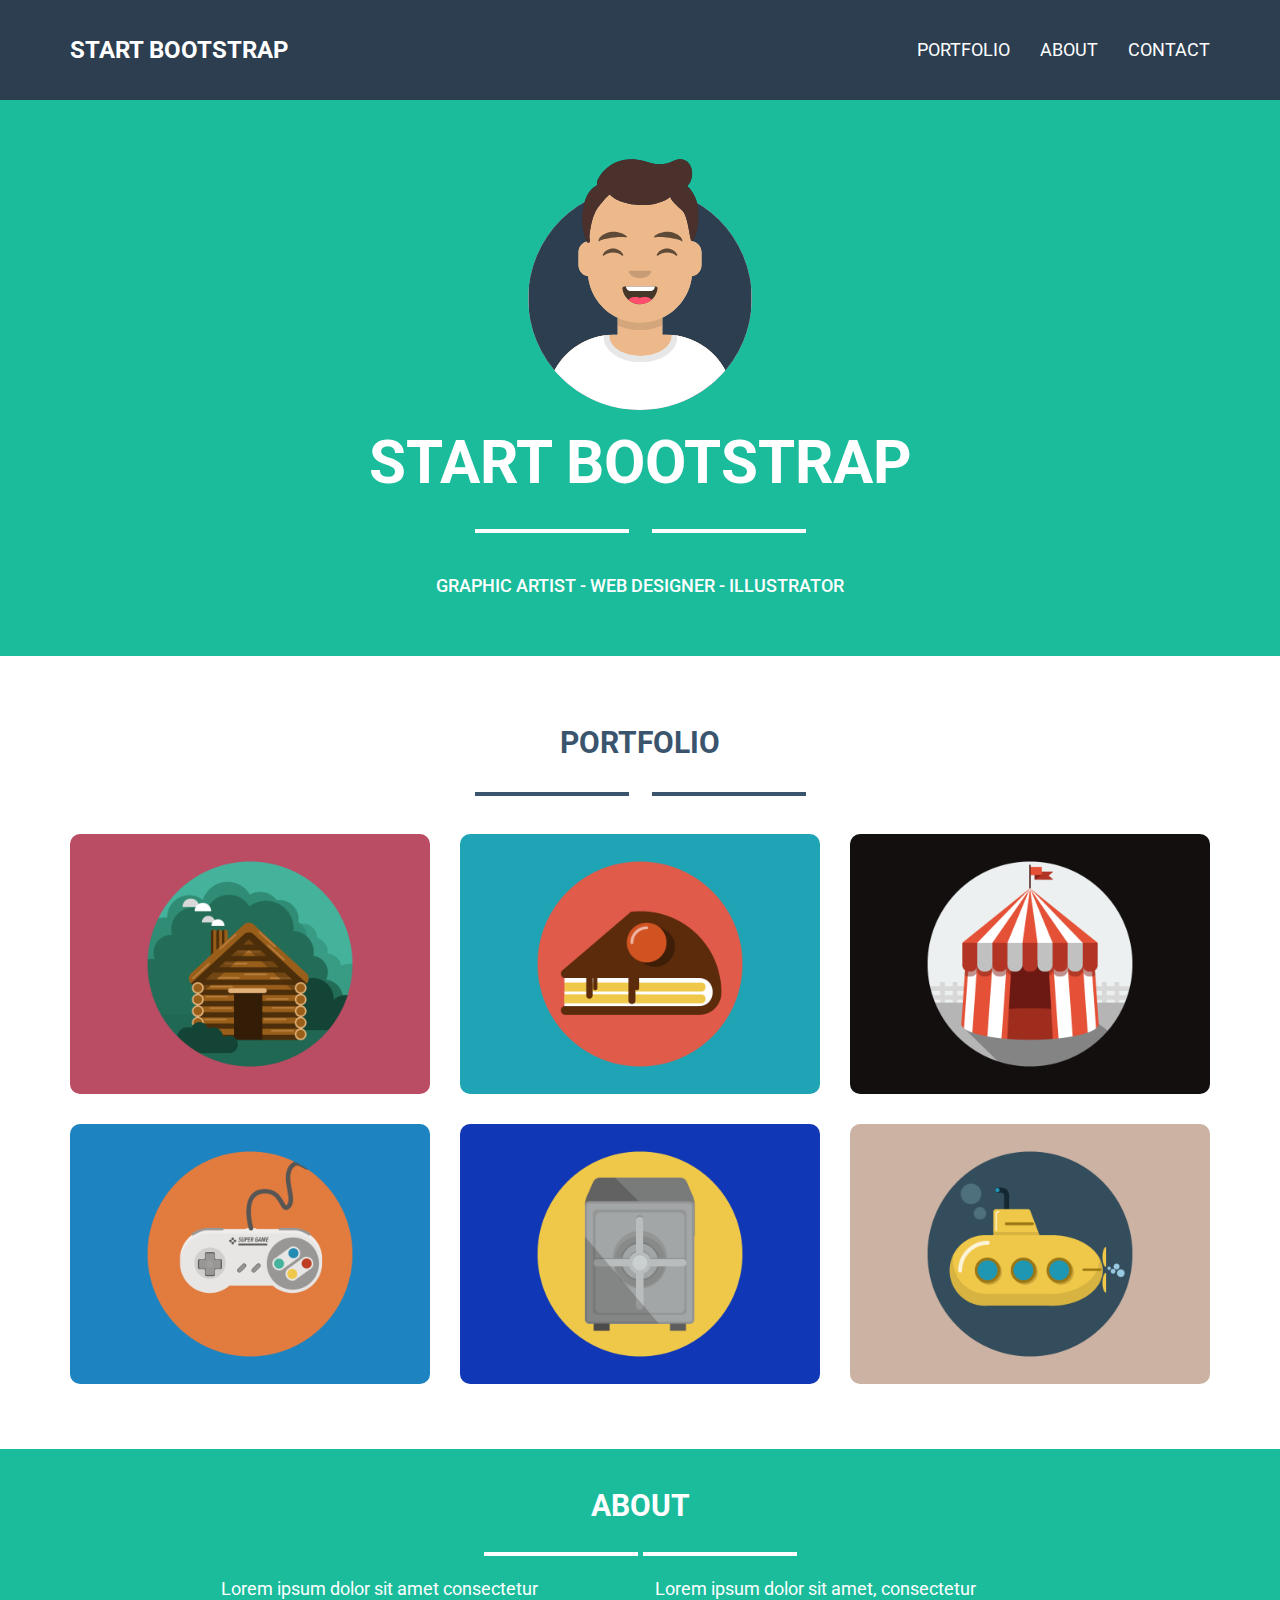
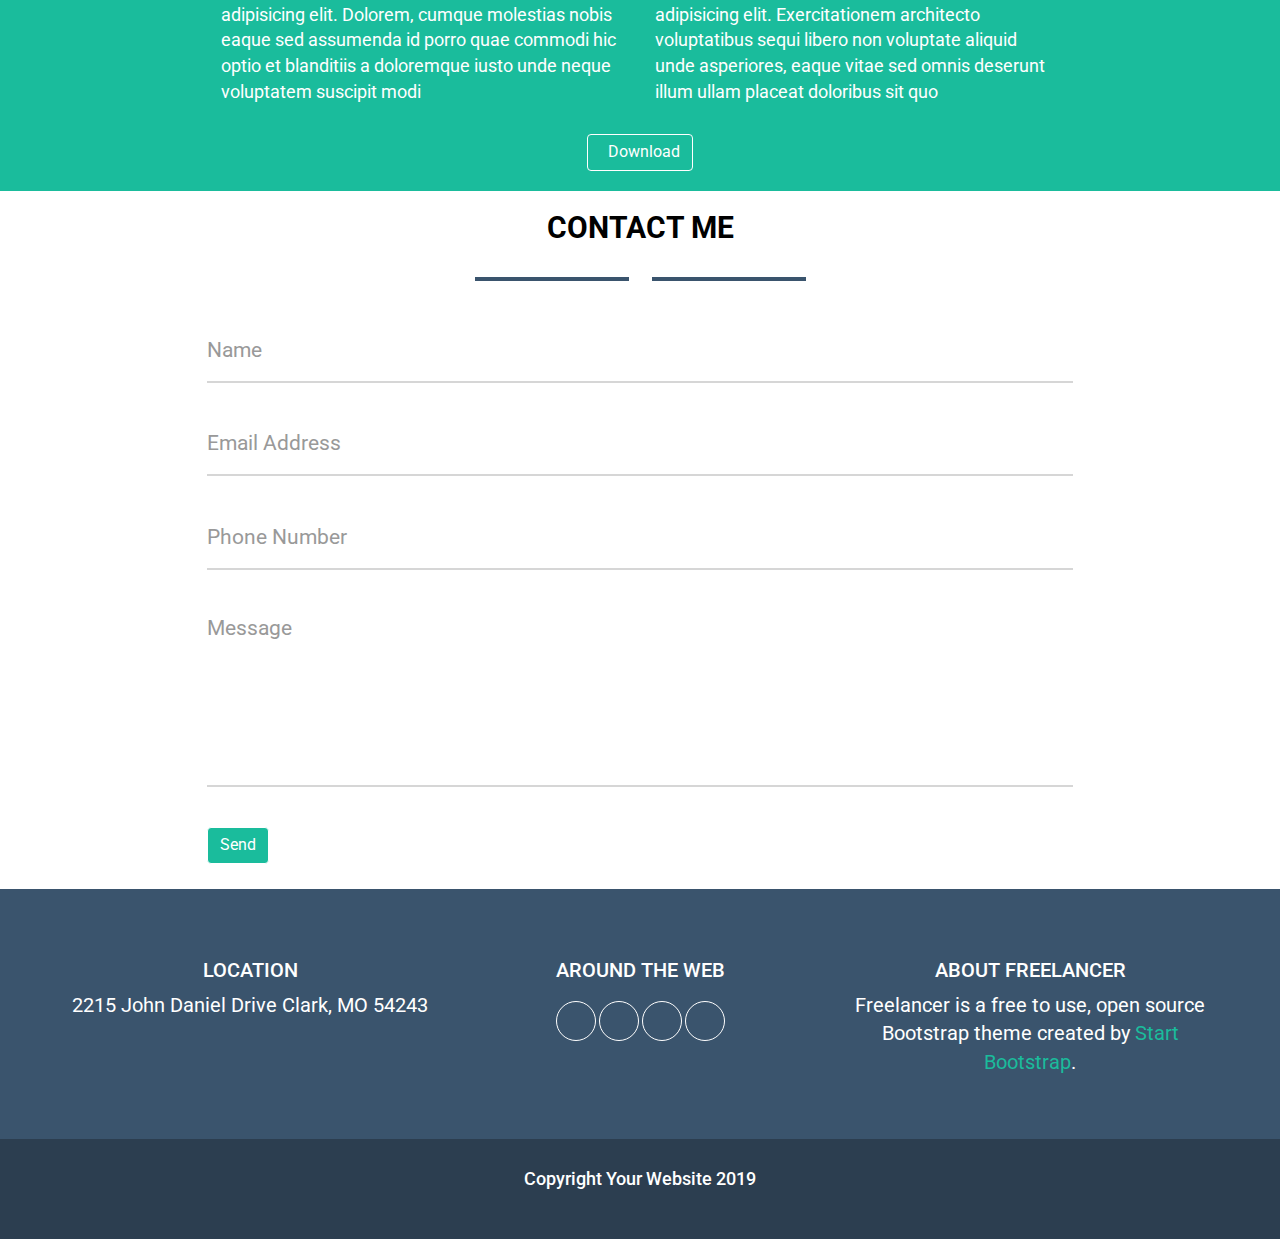
<file: index.html>
<!DOCTYPE html>
    <html lang="en">
    <head>
        <meta charset="UTF-8">
        <meta http-equiv="X-UA-Compatible" content="IE=edge">
        <meta name="viewport" content="width=device-width, initial-scale=1.0">
        <link rel="preconnect" href="https://fonts.gstatic.com">
        <link href="https://fonts.googleapis.com/css2?family=Roboto:wght@400;700&display=swap" rel="stylesheet">
        <link rel="stylesheet" href="https://maxcdn.bootstrapcdn.com/bootstrap/3.3.7/css/bootstrap.min.css" integrity="sha384-BVYiiSIFeK1dGmJRAkycuHAHRg32OmUcww7on3RYdg4Va+PmSTsz/K68vbdEjh4u" crossorigin="anonymous">
        <link rel="stylesheet" href="https://cdnjs.cloudflare.com/ajax/libs/font-awesome/5.15.3/css/all.min.css" integrity="sha512-iBBXm8fW90+nuLcSKlbmrPcLa0OT92xO1BIsZ+ywDWZCvqsWgccV3gFoRBv0z+8dLJgyAHIhR35VZc2oM/gI1w==" crossorigin="anonymous" />
        <link rel="stylesheet" href="css/style.css">
        <title>Document</title>
    </head>
    <body>
        <header>
            <nav class="navbar ms_navbar navbar-fixed-top">
                <div class="container">
                  <!-- Brand and toggle get grouped for better mobile display -->
                  <div class="navbar-header">
                    <button type="button" class="navbar-toggle collapsed" data-toggle="collapse" data-target="#bs-example-navbar-collapse-1" aria-expanded="false">
                      <span class="sr-only">Toggle navigation</span>
                      <span class="icon-bar"></span>
                      <span class="icon-bar"></span>
                      <span class="icon-bar"></span>
                    </button>
                    <a class="navbar-brand" href="#">start bootstrap</a>
                  </div>
              
                  <!-- Collect the nav links, forms, and other content for toggling -->
                  <div class="collapse navbar-collapse" id="bs-example-navbar-collapse-1">
                    <ul class="nav navbar-nav navbar-right">
                      <li><a href="#portfolio">portfolio</a></li>
                      <li><a href="#about">About</a></li>
                      <li><a href="#contact">contact</a></li>                 
                    </ul>
                  </div><!-- /.navbar-collapse -->
                </div><!-- /.container-fluid -->
            </nav>
            <section id="jumbotron" class="text-center" > 
                <img src="img/avatar.svg" alt="avatar">
                <h1>Start Bootstrap</h1>
                <div class="star">
                    <hr>
                    <i class="fas fa-star"></i>
                    <hr>
                </div>
                <h3>Graphic Artist - Web Designer - Illustrator</h3>
            </section>
        </header>


        <main>
            <section id="portfolio">
                <h2 class="bold">portfolio</h2>
                <div class="star">
                    <hr>
                    <i class="fas fa-star"></i>
                    <hr>
                </div>
                <div class="container">
                    <div class="row">
                        <div class="col-xs-12 col-sm-6 col-lg-4">
                            <div class="portfolio_item">
                                <img src="img/cabin.png" alt="cabin">
                            </div>
                        </div>
                        <div class="col-xs-12 col-sm-6 col-lg-4">
                            <div class="portfolio_item">
                                <img src="img/cake.png" alt="cake">
                            </div> 
                        </div>
                        <div class="col-xs-12 col-sm-6 col-lg-4">
                            <div class="portfolio_item">
                                <img src="img/circus.png" alt="circus">
                            </div>
                        </div>
                        <div class="col-xs-12 col-sm-6 col-lg-4">
                            <div class="portfolio_item">
                                <img src="img/game.png" alt="game">
                            </div>
                        </div>
                        <div class="col-xs-12 col-sm-6 col-lg-4">
                            <div class="portfolio_item">
                                <img src="img/safe.png" alt="safe">
                            </div>
                        </div>
                        <div class="col-xs-12 col-sm-6 col-lg-4">
                            <div class="portfolio_item">
                                <img src="img/submarine.png" alt="submarine">
                            </div>
                        </div>
                    </div>
                </div>    
            </section>
            <section id="about">
                <div class="wrapper70">
                    <div class="container-fluid">
                        <h2 class="text-center bold">ABOUT</h2>
                        <div class="star text-center">
                            <hr>
                            <i class="fas fa-star"></i>
                            <hr>
                        </div>
                        <div class="row">
                            <div class="col-xs-12 col-sm-6">
                                <p>Lorem ipsum dolor sit amet consectetur adipisicing elit. Dolorem, cumque molestias nobis eaque sed assumenda id porro quae commodi hic optio et blanditiis a doloremque iusto unde neque voluptatem suscipit modi </p>
                            </div>
                            <div class="col-xs-12 col-sm-6">
                                <p>Lorem ipsum dolor sit amet, consectetur adipisicing elit. Exercitationem architecto voluptatibus sequi libero non voluptate aliquid unde asperiores, eaque vitae sed omnis deserunt illum ullam placeat doloribus sit quo </p>
                            </div>
                        </div>
                    </div>
                </div>
                <button type="button" class="btn btn-default"><i class="fas fa-download"></i>download</button>
            </section>
            <section id="contact">
                <div class="wrapper70">
                    <div class="container-fluid">
                        <h2 class="bold text_black text-center">CONTACT ME</h2>
                        <div class="star text-center">
                            <hr>
                            <i class="fas fa-star"></i>
                            <hr>
                        </div>
                        <form class="ms_form">
                            <div class="control-group">
                                <div class="form-group floating-label-form-group controls mb-0 pb-2">
                                    <label>Name</label>
                                    <input class="form-control" id="name" type="text" placeholder="Name" required="required" data-validation-required-message="Please enter your name." aria-invalid="false">
                                    <p class="help-block text-danger"></p>
                                </div>
                            </div>
                            <div class="control-group">
                                <div class="form-group floating-label-form-group controls mb-0 pb-2">
                                    <label>Email Address</label>
                                    <input class="form-control" id="email" type="email" placeholder="Email Address" required="required" data-validation-required-message="Please enter your email address." aria-invalid="false">
                                    <p class="help-block text-danger"></p>
                                </div>
                            </div>
                            <div class="control-group">
                                <div class="form-group floating-label-form-group controls mb-0 pb-2">
                                    <label>Phone Number</label>
                                    <input class="form-control" id="phone" type="tel" placeholder="Phone Number" required="required" data-validation-required-message="Please enter your phone number." aria-invalid="false">
                                    <p class="help-block text-danger"></p>
                                </div>
                            </div>
                            <div class="control-group">
                                <div class="form-group floating-label-form-group controls mb-0 pb-2">
                                    <label>Message</label>
                                    <textarea class="form-control" id="message" rows="5" placeholder="Message" required="required" data-validation-required-message="Please enter a message." aria-invalid="false"></textarea>
                                    <p class="help-block text-danger"></p>
                                </div>
                            </div>
                            <button class="btn btn-default btn-xl" id="sendMessageButton" type="submit">Send</button>
                        </form>
                    </div>
                </div>
            </section>
        </main>
    
        <footer>
            <section id="around">
                <div class="container">
                    <div class="row">
                        <div class="col-xs-12 col-md-4 text-center">
                            <h3>location</h3>
                            <p>2215 John Daniel Drive Clark, MO 54243</p>
                        </div>
                        <div class="col-xs-12 col-md-4 text-center">
                            <h3>around the web</h3>
                            <ul class="list_inline">
                                <li><a href="#"><div class="ms_icon"><i class="fab fa-facebook-f"></i></a></div></li>
                                <li><a href="#"><div class="ms_icon"><i class="fab fa-google-plus-g"></i></a></div></li>
                                <li><a href="#"><div class="ms_icon"><i class="fab fa-twitter"></i></a></div></li>
                                <li><a href="#"><div class="ms_icon"><i class="fab fa-linkedin-in"></i></a></div></li>
                            </ul>
                        </div>
                        <div class="col-xs-12 col-md-4 text-center">
                            <h3>about freelancer</h3>
                            <p>Freelancer is a free to use, open source Bootstrap theme created by <span>Start Bootstrap</span>. </p>
                        </div>
                    </div>
                </div>
            </section>
            <section id="copyright">
                <h4 class="text-center">Copyright <i class="far fa-copyright"></i> Your Website 2019</h4>
            </section>
        </footer>

        <!-- jQuery (necessary for Bootstrap's JavaScript plugins) -->
    <script src="https://ajax.googleapis.com/ajax/libs/jquery/1.12.4/jquery.min.js"></script>
    <script src="https://maxcdn.bootstrapcdn.com/bootstrap/3.3.7/js/bootstrap.min.js" integrity="sha384-Tc5IQib027qvyjSMfHjOMaLkfuWVxZxUPnCJA7l2mCWNIpG9mGCD8wGNIcPD7Txa" crossorigin="anonymous"></script> 
    </body>
</html>
</file>
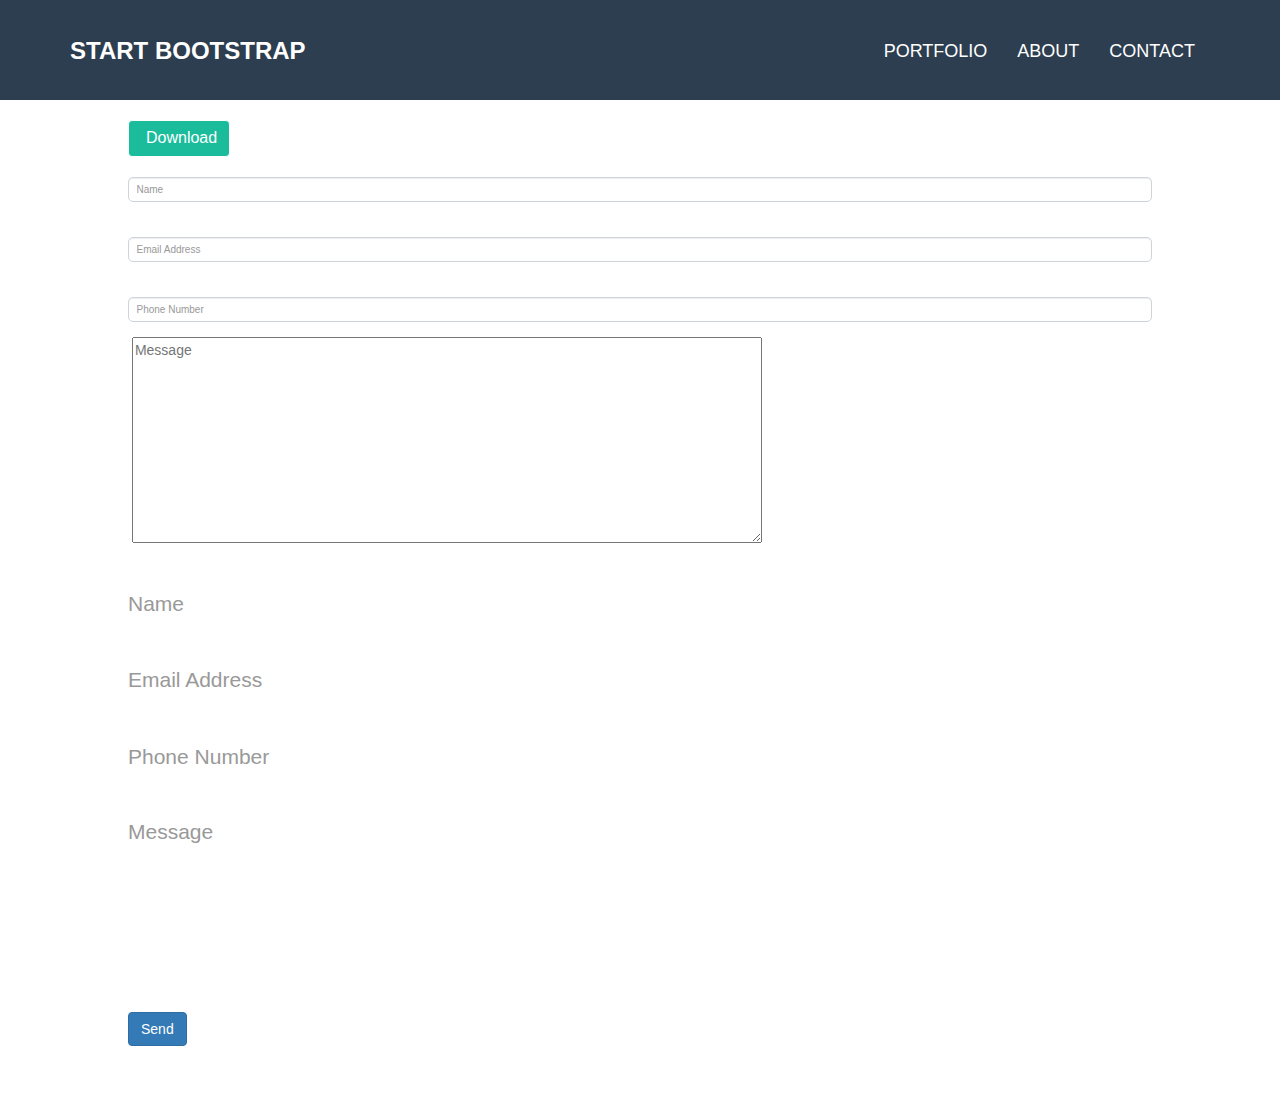
<file: test.html>
<!DOCTYPE html>
<html lang="en">
<head>
    <meta charset="UTF-8">
    <meta http-equiv="X-UA-Compatible" content="IE=edge">
    <meta name="viewport" content="width=device-width, initial-scale=1.0">
    <link rel="stylesheet" href="https://maxcdn.bootstrapcdn.com/bootstrap/3.3.7/css/bootstrap.min.css" integrity="sha384-BVYiiSIFeK1dGmJRAkycuHAHRg32OmUcww7on3RYdg4Va+PmSTsz/K68vbdEjh4u" crossorigin="anonymous">
    <link rel="stylesheet" href="https://cdnjs.cloudflare.com/ajax/libs/font-awesome/5.15.3/css/all.min.css" integrity="sha512-iBBXm8fW90+nuLcSKlbmrPcLa0OT92xO1BIsZ+ywDWZCvqsWgccV3gFoRBv0z+8dLJgyAHIhR35VZc2oM/gI1w==" crossorigin="anonymous" />
    <link rel="stylesheet" href="css/test.css">
    <title>Test</title>
</head>
<body>
    <nav class="navbar ms_navbar">
        <div class="container">
          <!-- Brand and toggle get grouped for better mobile display -->
          <div class="navbar-header">
            <button type="button" class="navbar-toggle collapsed" data-toggle="collapse" data-target="#bs-example-navbar-collapse-1" aria-expanded="false">
              <span class="sr-only">Toggle navigation</span>
              <span class="icon-bar"></span>
              <span class="icon-bar"></span>
              <span class="icon-bar"></span>
            </button>
            <a class="navbar-brand" href="#">start bootstrap</a>
          </div>
      
          <!-- Collect the nav links, forms, and other content for toggling -->
          <div class="collapse navbar-collapse" id="bs-example-navbar-collapse-1">
            <ul class="nav navbar-nav navbar-right">
              <li><a href="#">portfolio</a></li>
              <li><a href="#">About</a></li>
              <li><a href="#">contact</a></li>                 
            </ul>
          </div><!-- /.navbar-collapse -->
        </div><!-- /.container-fluid -->
    </nav>

    <div class="about">
        <button type="button" class="btn btn-default"><i class="fas fa-download"></i>download</button>
        <form>
            <div class="form-group">
              <label for="name"></label>
              <input type="text" class="form-control" id="name" placeholder="Name">
            </div>
            <div class="form-group">
              <label for="email"></label>
              <input type="email" class="form-control" id="email" placeholder="Email Address">
            </div>
            <div class="form-group">
              <label for="phonenumber"></label>
              <input type="number" class="form-control" id="phonenumber" placeholder="Phone Number">
            </div>
            <div class="form-group">
              <label for="message"></label>
              <textarea name="message" id="message" cols="75" rows="10" placeholder="Message"></textarea>
            </div>
            
          </form>


        <div class="control-group">
            <div class="form-group floating-label-form-group controls mb-0 pb-2">
                <label>Name</label>
                <input class="form-control" id="name" type="text" placeholder="Name" required="required" data-validation-required-message="Please enter your name." aria-invalid="false">
                <p class="help-block text-danger"></p>
            </div>
        </div>
        <div class="control-group">
            <div class="form-group floating-label-form-group controls mb-0 pb-2">
                <label>Email Address</label>
                <input class="form-control" id="email" type="email" placeholder="Email Address" required="required" data-validation-required-message="Please enter your email address." aria-invalid="false">
                <p class="help-block text-danger"></p>
            </div>
        </div>
        <div class="control-group">
            <div class="form-group floating-label-form-group controls mb-0 pb-2">
                <label>Phone Number</label>
                <input class="form-control" id="phone" type="tel" placeholder="Phone Number" required="required" data-validation-required-message="Please enter your phone number." aria-invalid="false">
                <p class="help-block text-danger"></p>
            </div>
        </div>
        <div class="control-group">
            <div class="form-group floating-label-form-group controls mb-0 pb-2">
                <label>Message</label>
                <textarea class="form-control" id="message" rows="5" placeholder="Message" required="required" data-validation-required-message="Please enter a message." aria-invalid="false"></textarea>
                <p class="help-block text-danger"></p>
            </div>
        </div>
        <br>
        <div id="success"></div>
        <div class="form-group"><button class="btn btn-primary btn-xl" id="sendMessageButton" type="submit">Send</button></div>
    
    </div>




    <!-- <button type="button" class="btn btn_boolean">Pulsante Bootstrap</button> -->

    <!-- jQuery (necessary for Bootstrap's JavaScript plugins) -->
    <script src="https://ajax.googleapis.com/ajax/libs/jquery/1.12.4/jquery.min.js"></script>
    <script src="https://maxcdn.bootstrapcdn.com/bootstrap/3.3.7/js/bootstrap.min.js" integrity="sha384-Tc5IQib027qvyjSMfHjOMaLkfuWVxZxUPnCJA7l2mCWNIpG9mGCD8wGNIcPD7Txa" crossorigin="anonymous"></script> 
</body>
</html>

</body>
</html>

    
</body>
</html>
</file>
<file: css/style.css>
body {
    font-family: 'Roboto', sans-serif;
    color: white;
}
h1, h2, h3 {
    text-transform: uppercase;
}
h1 {
    font-weight: bold;
    font-size: 40px;
}
h3 {
    font-size: 18px;
}
.text_black {
    color: black;
}

/* NAVBAR */
.ms_navbar {
    text-transform: uppercase;
    background-color: #2C3E50;
    border-radius: 0;
    margin-bottom: 0;
    height: 100px;
}
.ms_navbar .navbar-brand {
    font-weight: bold;
}
.ms_navbar a {
    line-height: 100px;
    padding: 0 15px;
    color: white;
}
.ms_navbar .icon-bar {
    background-color: white;
}
.ms_navbar .navbar-toggle {
    border: 1px solid white;
    margin-top: 32px;
    margin-bottom: 32px;
}
.ms_navbar .navbar-collapse {
    margin-top: 25px;
    margin-bottom: 25px;
}
.ms_navbar .nav>li>a:focus, .nav>li>a:hover {
    background-color: #1ABC9C;
    border-radius: 10px;
}
/* /NAVBAR */


#jumbotron {
    padding-top: 150px;
    padding-bottom: 50px;
}
#jumbotron img {
    height: 260px;
}
#about,
#jumbotron {
    background-color: #1ABC9C;
}

.fa-star {
    font-size: 35px;
    margin: 15px 10px;
    vertical-align: middle;
}
.star {
    margin: 0 auto;
}
.star hr {
    vertical-align: middle;
    width: 20%;
    max-width: 150px;
    display: inline-block;
    border: 2px solid white;
}

#portfolio {
    text-align: center;
    padding: 50px 0;
    color: #3A546D;
}
.bold {
    font-weight: bold;
}
#portfolio .star,
#contact .star {
    color: #3A546D;
}
#contact .star hr,
#portfolio .star hr {
    border-color: #3A546D;
}
.portfolio_item {
    margin-top: 15px;
    margin-bottom: 15px;
}
.portfolio_item img {
    width: 100%;
    border-radius: 10px;
}

.wrapper70 {
    width: 70%;
    margin: 0 auto;
}
#about {
    padding: 20px;
}
#about .star i {
    margin: 15px 1px;
    font-size: 25px;
}
#about p {
    font-size: 18px;
    padding-bottom: 20px;
}
#about button {
    position: relative;
    left: 50%;
    transform: translatex(-50%);
}
main .btn-default {
    background-color: #1ABC9C;
    color: white;
    border: 1px solid white;
    text-transform: capitalize;
    font-size: 16px;
}
.fa-download {
    margin-right: 8px;
}

.form-control {
    display: block;
    width: 100%;
    height: calc(1.5em + 1rem);
    padding: 0.375rem 0.75rem;
    padding-right: 0.75rem;
    padding-left: 0.75rem;
    font-size: 1rem;
    font-weight: 400;
    line-height: 1.5;
    color: #495057;
    background-color: #fff;
    background-clip: padding-box;
    border: 0.125rem solid #ced4da;
    border-radius: 0.5rem;
    transition: border-color 0.15s ease-in-out, box-shadow 0.15s ease-in-out;
}
.floating-label-form-group input, .floating-label-form-group textarea {
    font-size: 1.5em;
    position: relative;
    z-index: 1;
    padding-right: 0;
    padding-left: 0;
    resize: none;
    border: none;
    border-radius: 0;
    background: none;
    box-shadow: none;
}
.ms_form .form-group {
    border-bottom: 2px solid rgba(51, 51, 51, 0.2);
}
.ms_form button {
    margin: 25px 0;
}
.list_inline {
    padding: 0;
    list-style-type: none;
    margin-top: 20px;
}
.list_inline li {
    text-decoration: none;
    display: inline-block;
    text-align: center;
}
.list_inline a {
    text-decoration: none;
    color: white;
}

#around .ms_icon {
    position: relative;
    height: 40px;
    border: 1px solid white;
    border-radius: 50%;
    width: 40px;
}
#around .ms_icon i {
    font-size: 20px;
    line-height: 40px;
}


#around {
    background-color: #3A546D;
    min-height: 250px;
}
#around h3 {
    font-size: 20px;
}
#around p {
    font-size: 20px;
}
#around span {
    color: #1ABC9C;
}
#around [class*="col-"] {
    padding-top: 20px;
    padding-bottom: 20px;
}

#copyright {
    height: 100px;
    background-color: #2C3E50;
}
#copyright h4 {
    margin: 0;
    padding-top: 30px;
}


@media screen and (min-width: 991px) {
    
    .ms_navbar .navbar-brand {
        font-size: 24px;
    }
    
    .ms_navbar .navbar-collapse {
        font-size: 18px;
    }
    
    #jumbotron h1 {
        font-size: 60px;
    }

    #around [class*="col-"] {
        padding-top: 50px;
        padding-bottom: 50px;
    }
    
}

@media screen and (max-width: 768px) {
  
    .ms_navbar .navbar-collapse{
        background-color: rgb(44, 62, 80);
        width: 25%;
        position: fixed;
        right: 0px;
        text-align: center;
        margin-top: 0;
    }

}
</file>
<file: css/test.css>
.about {
    width: 80%;
    margin: 0 auto;
    background-color: white;
    height: 1000px;
}
/* NAVBAR */
.ms_navbar {
    text-transform: uppercase;
    background-color: #2C3E50;
    border-radius: 0;
    height: 100px;
}
.ms_navbar .navbar-brand {
    font-weight: bold;
}
.ms_navbar a {
    line-height: 100px;
    padding: 0 15px;
    color: white;
}
.ms_navbar .icon-bar {
    background-color: white;
}
.ms_navbar .navbar-toggle {
    border: 1px solid white;
    margin-top: 32px;
    margin-bottom: 32px;
}
.ms_navbar .navbar-collapse {
    margin-top: 25px;
    margin-bottom: 25px;
}

@media screen and (min-width: 770px) {
  
    .ms_navbar .navbar-brand {
        font-size: 24px;
    }

    .ms_navbar .navbar-collapse {
        font-size: 18px;
    }

}


.fa-download {
    margin-right: 5px;
}

.about .btn-default {
    background-color: #1ABC9C;
    color: white;
    border: 1px solid white;
    text-transform: capitalize;
    font-size: 16px;
}

label {
    font-size: 0;
}
.form-control {
    display: block;
    width: 100%;
    height: calc(1.5em + 1rem);
    padding: 0.375rem 0.75rem;
        padding-right: 0.75rem;
        padding-left: 0.75rem;
    font-size: 1rem;
    font-weight: 400;
    line-height: 1.5;
    color: #495057;
    background-color: #fff;
    background-clip: padding-box;
    border: 0.125rem solid #ced4da;
    border-radius: 0.5rem;
    transition: border-color 0.15s ease-in-out, box-shadow 0.15s ease-in-out;
}
.floating-label-form-group input, .floating-label-form-group textarea {
    font-size: 1.5em;
    position: relative;
    z-index: 1;
    padding-right: 0;
    padding-left: 0;
    resize: none;
    border: none;
    border-radius: 0;
    background: none;
    box-shadow: none;
}
</file>
